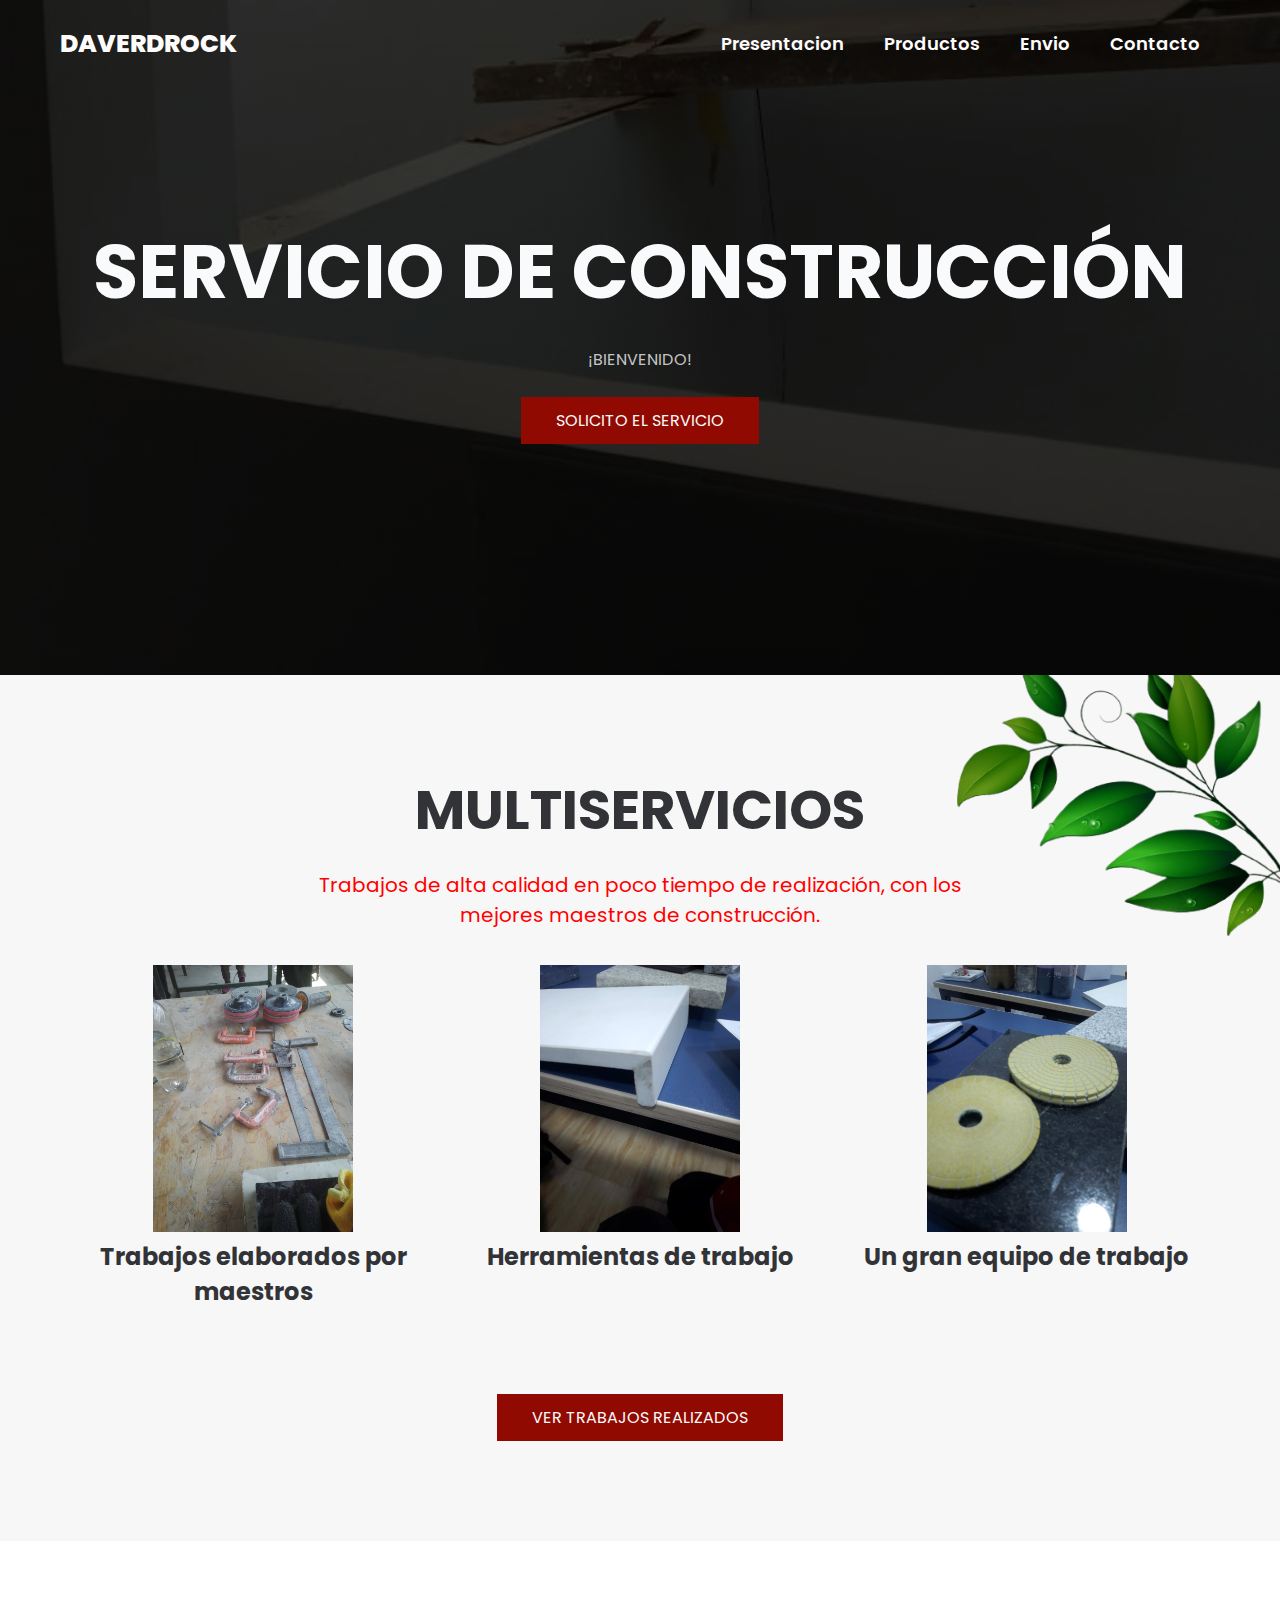
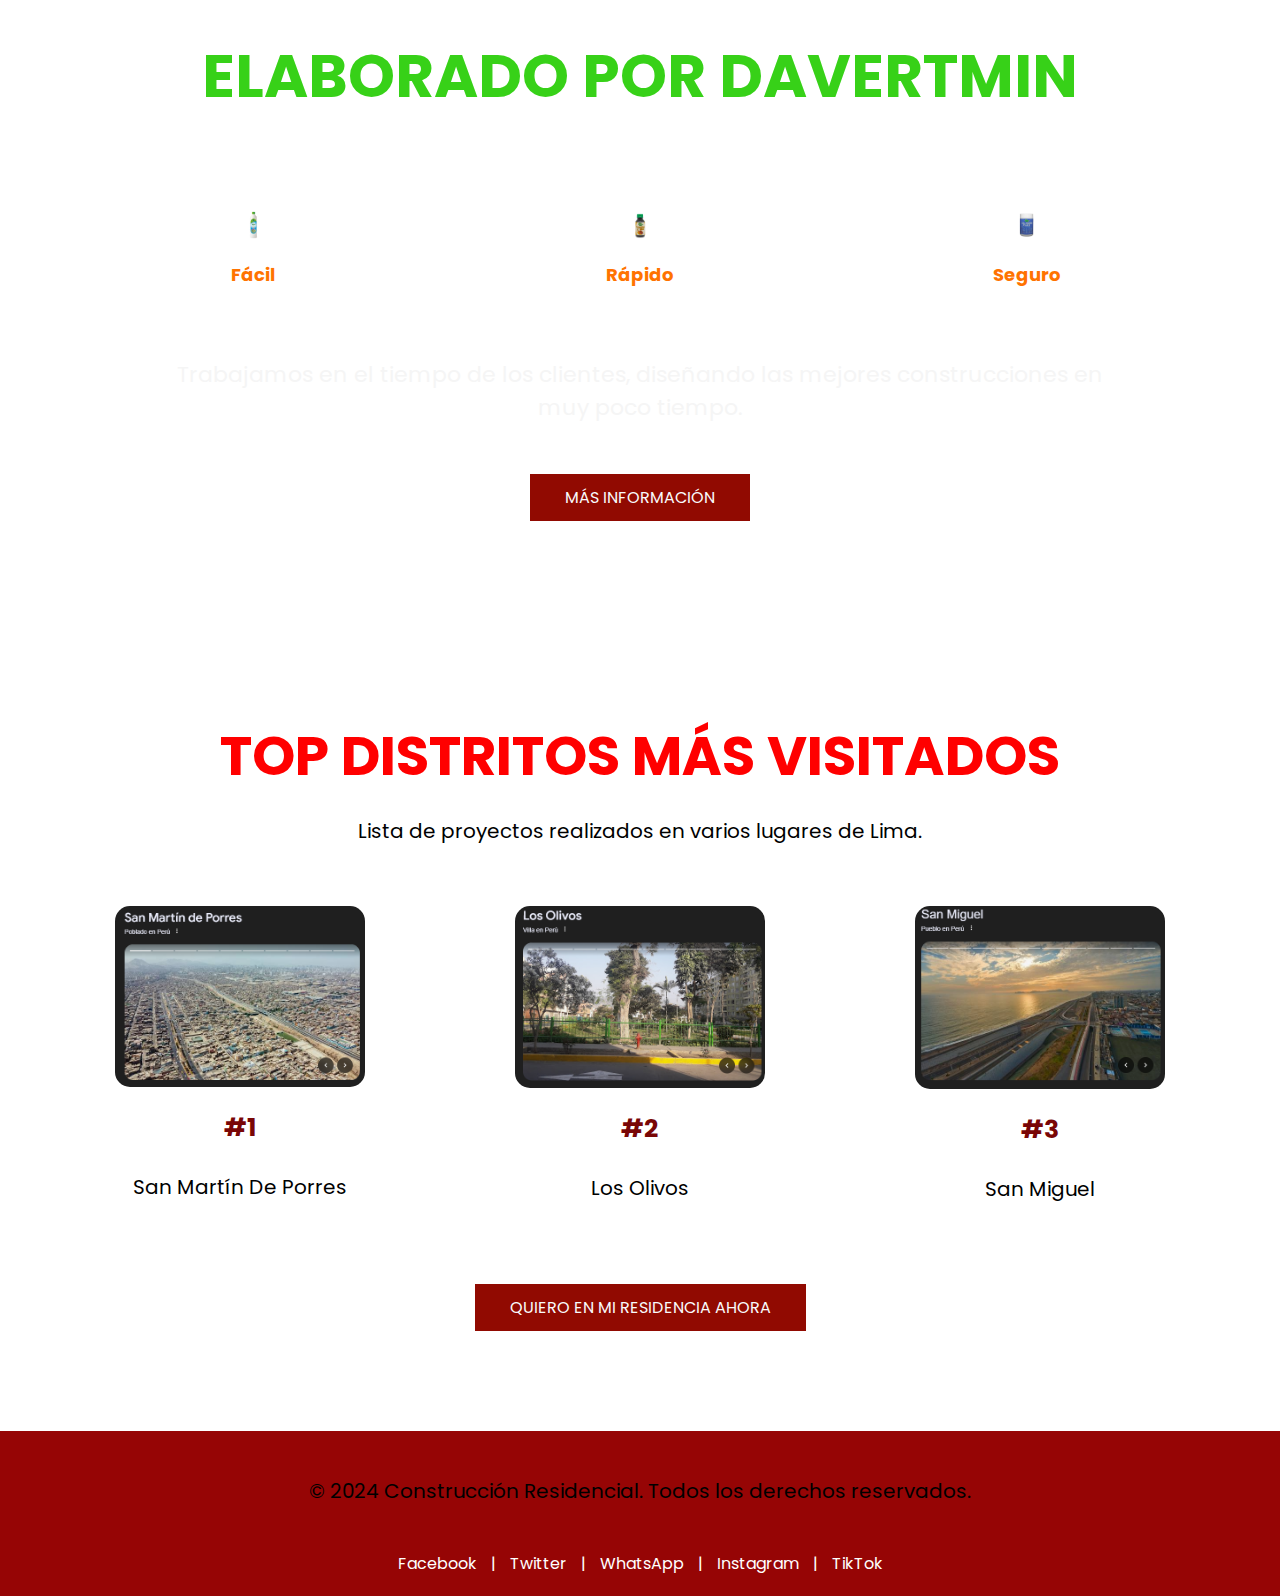
<file: index.html>
<!DOCTYPE html>
<html lang="en">
<head>
    <meta charset="UTF-8">
    <meta name="viewport" content="width=device-width, initial-scale=1.0">
    <title>Davertmin</title>
    <link rel="stylesheet" href="styles.css">
    <link rel="icon" href="images/icono.jpg"> 
</head>
<body>
    <header class="header">
        <div class="menu container">
            <a href="https://www.youtube.com/@Davertmin/" target="_blank" class="logo">DAVERDROCK</a>
            <input type="checkbox" id="menu">
            <label for="menu">
                <img src="images/menu.png" class="menu-icono" alt="Menú">
            </label>
            <nav class="navbar">
                <ul>
                    <li><a href="catalogo.html" target="_blank">Presentacion</a></li>
                    <li><a href="productos.html" target="_blank">Productos</a></li>
                    <li><a href="https://wa.me/message/HXEDMBNDUXX3O1" target="_blank">Envio</a></li>
                    <li><a href="https://wa.me/message/HXEDMBNDUXX3O1h" target="_blank">Contacto</a></li>
                </ul>
            </nav>
        </div>
        <div class="header-content container">
            <h1>Servicio de Construcción</h1>
            <p>¡BIENVENIDO!</p>
            <a href="https://wa.me/message/HXEDMBNDUXX3O1" target="_blank" class="btn-1">Solicito el Servicio</a>
        </div>
    </header>

    <section class="products"> 
        <img src="images/hojas.png" class="products-img" alt="Hojas decorativas">
        <div class="products-content container">
            <h2>Multiservicios</h2>
            <p class="txt-p">Trabajos de alta calidad en poco tiempo de realización, con los mejores maestros de construcción.</p>
            <div class="products-group">
                <div class="products-1">
                    <img src="images/IMG_20230106_134503.jpg" alt="Trabajos elaborados por maestros">
                    <h3>Trabajos elaborados por maestros</h3>
                </div>
                <div class="products-1">
                    <img src="images/IMG_20230106_095126.jpg" alt="Herramientas de trabajo">
                    <h3>Herramientas de trabajo</h3>
                </div>
                <div class="products-1">
                    <img src="images/IMG_20230106_102016.jpg" alt="Equipo de trabajo">
                    <h3>Un gran equipo de trabajo</h3>
                </div>
            </div>
            <a href="construccion.html" target="_blank" class="btn-1">Ver trabajos realizados</a>
        </div>
    </section>

    <main class="services">
        <div class="services-content container">
            <h2>Elaborado por Davertmin</h2>
            <div class="services-group">
                <div class="services-1">
                    <img src="images/higasol.png" alt="Fácil">
                    <h3>Fácil</h3>
                </div>
                <div class="services-1">
                    <img src="images/miel.png" alt="Rápido">
                    <h3>Rápido</h3>
                </div>
                <div class="services-1">
                    <img src="images/colageno.png" alt="Seguro">
                    <h3>Seguro</h3>
                </div>
            </div>
            <p>Trabajamos en el tiempo de los clientes, diseñando las mejores construcciones en muy poco tiempo.</p>
            <a href="https://wa.me/message/HXEDMBNDUXX3O1" target="_blank" class="btn-1">Más Información</a>
        </div>
    </main>

    <section class="blog container">
        <h2>Top Distritos más Visitados</h2>
        <p>Lista de proyectos realizados en varios lugares de Lima.</p>
        <div class="blog-content">
            <div class="blog-1">
                <img src="images/sanmartin.png" alt="San Martín de Porres">
                <h3>#1</h3>
                <p>San Martín De Porres</p>
            </div>
            <div class="blog-1">
                <img src="images/losolivos.png" alt="Los Olivos">
                <h3>#2</h3>
                <p>Los Olivos</p>
            </div>
            <div class="blog-1">
                <img src="images/sanmiguel.png" alt="San Miguel">
                <h3>#3</h3>
                <p>San Miguel</p>
            </div>
        </div>
        <a href="https://wa.me/message/HXEDMBNDUXX3O1" target="_blank" class="btn-1">Quiero en mi residencia AHORA</a>
    </section>

    <!-- Footer -->
    <footer>
        <p>&copy; 2024 Construcción Residencial. Todos los derechos reservados.</p>
        <div class="redes-footer">
            <a href="https://www.facebook.com/Davertmin/" target="_blank">Facebook</a> | 
            <a href="https://x.com/Davertmin" target="_blank">Twitter</a> | 
            <a href="https://wa.me/message/HXEDMBNDUXX3O1" target="_blank">WhatsApp</a> | 
            <a href="https://www.instagram.com/davertmin/" target="_blank">Instagram</a> | 
            <a href="https://www.tiktok.com/@davertmin" target="_blank">TikTok</a>
        </div>
    </footer>
</body>
</html>
</file>
<file: styles.css>
@import url('https://fonts.googleapis.com/css2?family=Poppins:ital,wght@0,100;0,200;0,300;0,400;0,500;0,600;0,700;0,800;0,900;1,100;1,200;1,300;1,400;1,500;1,600;1,700;1,800;1,900&display=swap');

* {
    margin: 0;
    padding: 0;
    box-sizing: border-box;
    text-decoration: none;
    list-style: none;
}

body{
    font-family: 'Poppins', sans-serif;
}

.container {
    max-width: 1200px;
    margin: 0 auto;
    padding: 0 20px; /* Añadido para espaciar contenido en móviles */
}

.header {
    background-image: linear-gradient(
        rgba(0,0,0,0.7),
        rgba(0,0,0,0.7)),
        url(images/foto123.jpg);
    background-position: center bottom;
    background-repeat: no-repeat;
    background-size: cover;
    min-height: 75vh;
    display: flex;
    align-items: center;
    justify-content: center; /* Centrar contenido */
    text-align: center; /* Centrar texto */
    padding: 0 20px; /* Añadido para espaciar contenido en móviles */
}

.menu {
    position: absolute;
    top: 0;
    left: 0;
    right: 0;
    display: flex;
    align-items: center;
    justify-content: space-between;
    padding: 10px 20px; /* Añadido para espaciar contenido en móviles */
}

.logo {
    color: #FFFDFC;
    font-size: 25px;
    font-weight: 800;
}

.menu .navbar ul li {
    position: relative;
    float: left;
}

.menu .navbar ul li a {
    font-size: 18px;
    padding: 20px;
    color: #FFFDFC;
    display: block;
    font-weight: 600;
}

.menu .navbar ul li a:hover{
    color: #53c70f;
}

#menu {
    display: none;
}

.menu-icono {
    width: 25px;
}

.menu label {
    cursor: pointer;
    display: none;
}

.header-content {
    text-align: center;
}

.header-content h1 {
    font-size: 75px;
    line-height: 80px;
    color: #F9FAFC;
    text-transform: uppercase;
    margin-bottom: 35px;
}

.header-content p {
    font-size: 16px;
    color: #C5C5C5;
    padding: 0 250px;
    margin-bottom: 25px;
}

.btn-1 {
    display: inline-block;
    padding: 11px 35px;
    background-color: #910a01;
    color: #F9FAFC;
    text-transform: uppercase;
}

.btn-1:hover {
    background-color: #ff0000;
}

.products {
    padding: 100px 0;
    background-color: #f7f7f7;
    position: relative;
}

.products-content {
    text-align: center;
}

.products-content h2 {
    font-size: 55px;
    line-height: 70px;
    color: #323337;
    padding: 0 250px;
    margin-bottom: 15px;
}

.txt-p {
    font-size: 20px;
    color: #ff0000;
    padding: 0 250px;
    margin-bottom: 35px;
}

.products-group {
    display: flex;
    justify-content: space-between;
    margin-bottom: 50px;
    flex-wrap: wrap; /* Añadido para que los elementos se envuelvan en dispositivos pequeños */
}

.products-1 {
    padding: 0 25px;
    flex: 1 1 300px; /* Añadido para que los elementos ocupen el espacio disponible */
    margin-bottom: 20px; /* Añadido para espaciar elementos en móviles */
}

.products-1 img {
    width: 200px;
}

.products-img {
    position: absolute;
    top: 0;
    right: 0;
    width: 350px;
}

.products-1 h3 {
    color: #323337;
    font-size: 24px;
    margin-bottom: 15px;
}

.services {
    background-image: linear-gradient(
        rgba(0,0,0,0.7),
        rgba(0,0,0,0.7)),
        url(images/escalera.jpg);
    background-position: center center;
    background-repeat: no-repeat;
    background-size: cover;
    background-attachment: fixed;
    padding: 100px 0;
}

.services-content {
    text-align: center;
}

.services-content h2 {
    font-size: 60px;
    line-height: 70px;
    color: #37d118;
    text-transform: uppercase;
    margin-bottom: 100px;
}

.services-content p {
    font-size: 22px;
    color: #f5f5f5;
    margin-bottom: 50px;
    padding: 0 100px;
}

.services-group {
    display: flex;
    justify-content: space-between;
    margin-bottom: 50px;
    flex-wrap: wrap; /* Añadido para que los elementos se envuelvan en dispositivos pequeños */
}

.services-1 {
    padding: 0 100px;
    flex: 1 1 300px; /* Añadido para que los elementos ocupen el espacio disponible */
    margin-bottom: 20px; /* Añadido para espaciar elementos en móviles */
}

.services-1 img {
    width: 25px;
    margin-bottom: 15px;
}

.services-1 h3 {
    color: #ff7300;
    font-size: 18px;
}

.general {
    display: flex;
    flex-wrap: wrap; /* Añadido para que los elementos se envuelvan en dispositivos pequeños */
}

.general-1, .general-2, .general-3 {
    flex: 1 1 100%; /* Añadido para que los elementos ocupen el ancho completo en móviles */
    padding: 100px 20px; /* Añadido para espaciar contenido en móviles */
}

.general-2, .general-3 {
    height: 300px; /* Ajustar la altura según sea necesario */
}

.general-2 {
    background-image: url(images/IMG_0006.jpg);
    background-position: center center;
    background-repeat: no-repeat;
    background-size: cover;
}

.general-3 {
    background-image: url(images/bosque.jpg);
    background-position: center center;
    background-repeat: no-repeat;
    background-size: cover;
}

h2 {
    font-size: 55px;
    line-height: 70px;
    color: #ff0000;
    text-transform: uppercase;
    margin-bottom: 20px;
}

p {
    font-size: 20px;
    color: #000000;
    margin: 25px 0 45px 0;
}

.blog {
    padding: 100px 0;
    text-align: center;
}

.blog-content {
    display: flex;
    justify-content: space-between;
    flex-wrap: wrap; /* Añadido para que los elementos se envuelvan en dispositivos pequeños */
}

.blog-1 {
    padding: 15px;
    flex: 1 1 300px; /* Añadido para que los elementos ocupen el espacio disponible */
    margin-bottom: 20px; /* Añadido para espaciar elementos en móviles */
}

.blog-1 img {
    width: 250px;
    border-radius: 15px;
    margin-bottom: 15px;
}

.blog-1 h3 {
    font-size: 25px;
    color: #790606;
}

footer {
    text-align: center;
    padding: 20px;
    background: #960505;
    color: rgb(255, 255, 255);
}

footer .redes-footer a {
    color: white;
    text-decoration: none;
    margin: 0 10px;
}

footer .redes-footer a:hover {
    text-decoration: underline;
}

.link h3 {
    font-size: 30px;
    margin-bottom: 20px;
}

.link ul li {
    margin-bottom: 10px;
}

/* Media Queries */
@media (max-width: 768px) {
    .header-content h1 {
        font-size: 40px;
        line-height: 45px;
        padding: 0 20px;
    }

    .header-content p {
        font-size: 14px;
        padding: 0 20px;
    }

    .btn-1 {
        padding: 8px 20px;
    }

    .products-content h2, .txt-p {
        padding: 0 20px;
    }

    .services-content h2, .services-content p {
        padding: 0 20px;
    }

    .general-1 {
        padding: 50px 20px;
    }

    .general-1, .general-2, .general-3 {
        padding: 50px 20px;
    }
}
</file>
